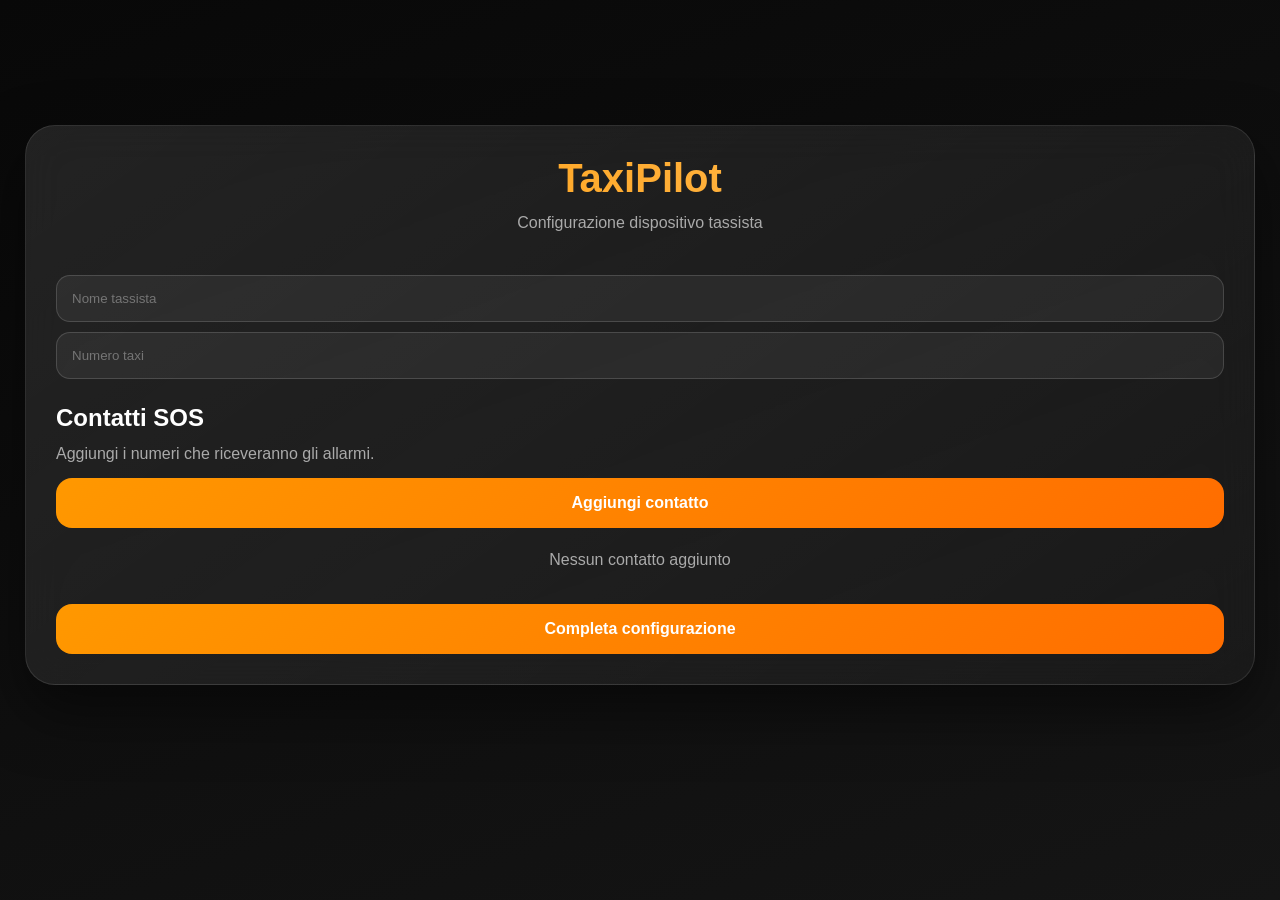
<file: index.html>
<!DOCTYPE html>
<html lang="it">

<head>

<meta charset="UTF-8">

<meta name="viewport" content="width=device-width, initial-scale=1.0">


<title>TaxiPilot</title>


<link rel="stylesheet" href="style.css">

<link rel="manifest" href="manifest.json">

<meta name="theme-color" content="#e87517">
  
</head>


<body>






</div>

</div>


<header class="topbar">


<div>

<h1>
TaxiPilot
</h1>


<p>
Bentornato,
<span id="nomeAutista">
</span>
</p>

</div>



<div 
id="statoServizio"
class="status">

Disponibile

</div>


</header>






<main class="container">

<section class="dashboard-card">

<h2>
Assistente TaxiPilot
</h2>

<div id="assistenteTurno">

Caricamento assistente...

</div>

</section>

<section class="hero-card">


<h2>
Prossima corsa
</h2>


<div id="prossimaCorsa">


<p class="empty">

Nessuna corsa programmata

</p>


</div>


</section>







<section class="stats-grid">



<div class="stat-card">


<span>
Corse oggi
</span>


<strong id="numeroCorse">
0
</strong>


</div>





<div class="stat-card">


<span>
Incasso
</span>


<strong id="incassoGiornaliero">
0 €
</strong>


</div>




</section>







<section class="dashboard-card">


<h2>
Turno
</h2>


<div id="statoTurno">

</div>


</section>







<section class="dashboard-card">


<h2>
Azioni rapide
</h2>


  
<button 
class="main-button"
onclick="location.href='corse.html'">

Nuova corsa

</button>




<button 
class="main-button"
onclick="attivaSOS()">

SOS

</button>



</section>



</main>







<nav class="bottom-nav">



<a class="active"
href="index.html">

Home

</a>




<a href="corse.html">

Corse

</a>




<a href="turno.html">

Turno

</a>




<a href="sos.html">

SOS

</a>




<a href="profilo.html">

Profilo

</a>



</nav>





<script src="script.js"></script>


</body>


</html>
</file>
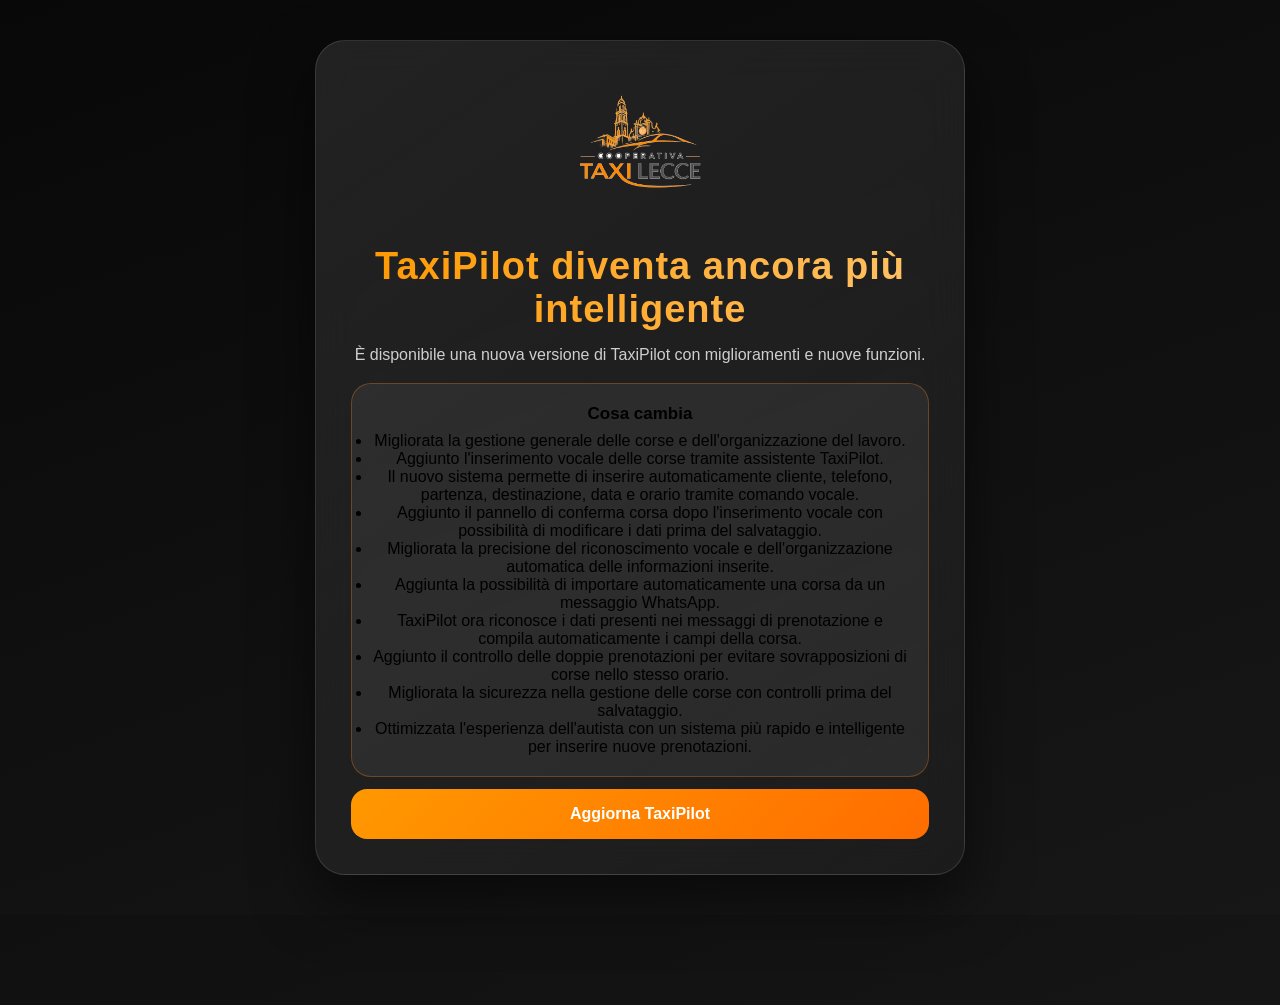
<file: aggiornamento.html>
<!DOCTYPE html>
<html lang="it">

<head>

<meta charset="UTF-8">

<meta name="viewport" content="width=device-width, initial-scale=1.0">

<title>Aggiornamento TaxiPilot</title>

<link rel="stylesheet" href="style.css">

</head>


<body>


<main class="welcome-container">


<section class="welcome-card">


<img 
src="logo.png"
class="welcome-logo"
>


<h1>
TaxiPilot diventa ancora più intelligente
</h1>


<p class="welcome-subtitle">

È disponibile una nuova versione di TaxiPilot con miglioramenti e nuove funzioni.

</p>



<div class="feature-box">

<h3>
Cosa cambia
</h3>

<ul>

<li>Migliorata la gestione generale delle corse e dell'organizzazione del lavoro.</li>

<li>Aggiunto l'inserimento vocale delle corse tramite assistente TaxiPilot.</li>

<li>Il nuovo sistema permette di inserire automaticamente cliente, telefono, partenza, destinazione, data e orario tramite comando vocale.</li>

<li>Aggiunto il pannello di conferma corsa dopo l'inserimento vocale con possibilità di modificare i dati prima del salvataggio.</li>

<li>Migliorata la precisione del riconoscimento vocale e dell'organizzazione automatica delle informazioni inserite.</li>

<li>Aggiunta la possibilità di importare automaticamente una corsa da un messaggio WhatsApp.</li>

<li>TaxiPilot ora riconosce i dati presenti nei messaggi di prenotazione e compila automaticamente i campi della corsa.</li>

<li>Aggiunto il controllo delle doppie prenotazioni per evitare sovrapposizioni di corse nello stesso orario.</li>

<li>Migliorata la sicurezza nella gestione delle corse con controlli prima del salvataggio.</li>

<li>Ottimizzata l'esperienza dell'autista con un sistema più rapido e intelligente per inserire nuove prenotazioni.</li>

</ul>

</div>



<button
class="main-button"
onclick="aggiornaApp()"
>
Aggiorna TaxiPilot
</button>



</section>


</main>


<script>

function aggiornaApp(){

localStorage.setItem(
"aggiornamentoVisto",
"true"
);

window.location.href =
"https://orvexastudio.github.io/TaxiPilot/";

}

</script>


</body>

</html>
</file>
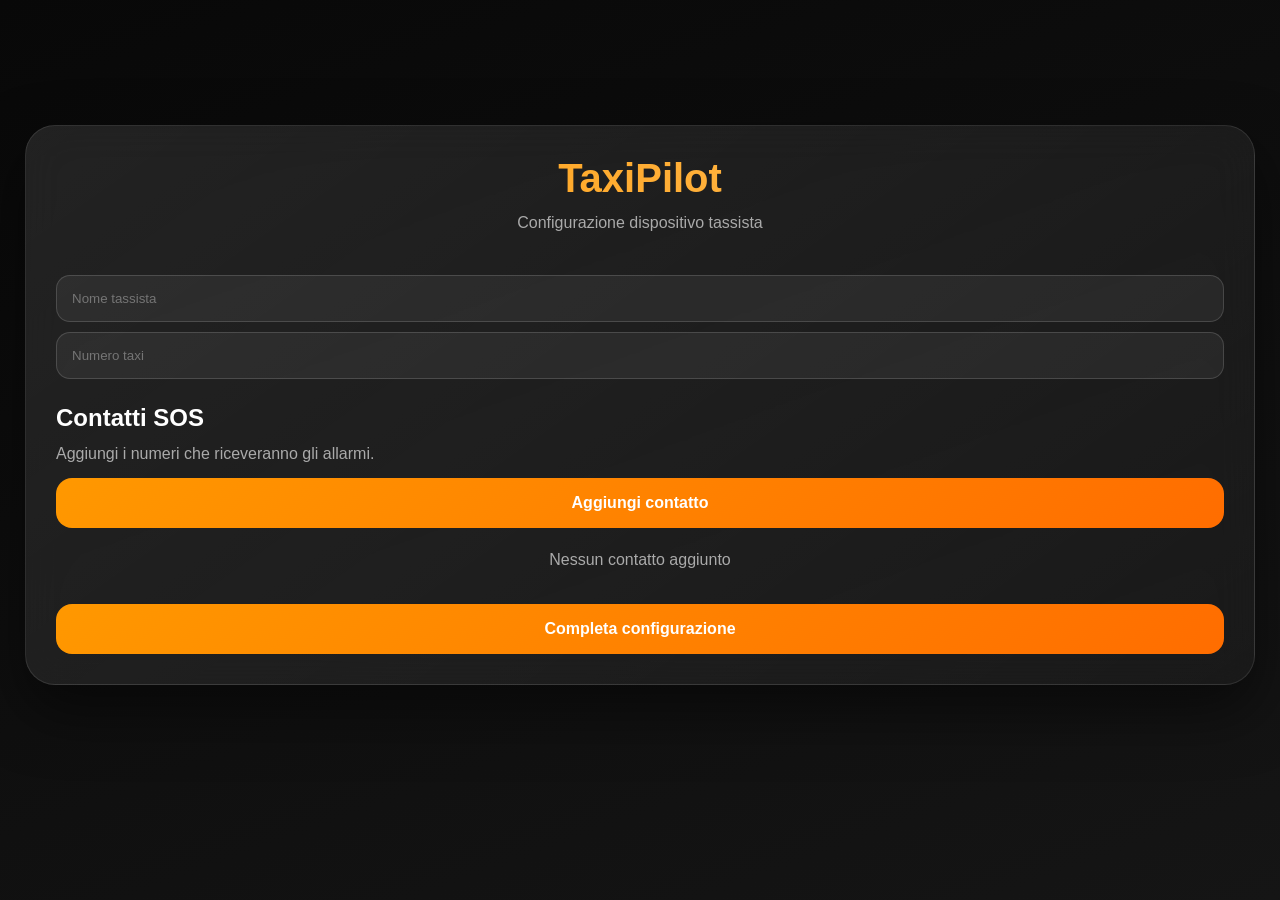
<file: benvenuto.html>
<!DOCTYPE html>
<html lang="it">

<head>

<meta charset="UTF-8">

<meta name="viewport" content="width=device-width, initial-scale=1.0">

<title>Benvenuto - TaxiPilot</title>

<link rel="stylesheet" href="style.css">

<meta name="theme-color" content="#e87517">

</head>


<body>


<main class="welcome-container">


<section class="welcome-card">


<img 
src="logo.png" 
class="welcome-logo"
>



<h1>
Benvenuto in TaxiPilot
</h1>



<p class="welcome-subtitle">
Il sistema digitale pensato per migliorare la sicurezza e l'efficienza del lavoro dei tassisti.
</p>





<div class="welcome-section">


<h2>
Perché è stato creato TaxiPilot
</h2>


<p>
TaxiPilot nasce con l'obiettivo di offrire agli autisti uno strumento semplice e professionale per gestire il proprio lavoro quotidiano, aumentare la sicurezza durante il servizio e avere sempre sotto controllo le proprie attività.
</p>


</div>





<div class="welcome-section">


<h2>
Cosa puoi fare con TaxiPilot
</h2>



<div class="feature-box">


<h3>
Gestione corse
</h3>


<p>
Inserisci, organizza e gestisci le prenotazioni dei clienti in modo rapido e ordinato.
</p>


</div>




<div class="feature-box">


<h3>
Gestione turni
</h3>


<p>
Registra l'inizio e la fine del turno, chilometri percorsi, durata e risultati del lavoro.
</p>


</div>




<div class="feature-box">


<h3>
Statistiche professionali
</h3>


<p>
Analizza incassi, chilometri, ore lavorate e andamento del servizio attraverso grafici e report PDF.
</p>


</div>




<div class="feature-box">


<h3>
Sistema SOS
</h3>


<p>
Invia rapidamente una richiesta di assistenza ai contatti configurati in caso di necessità.
</p>


</div>


</div>





<p class="welcome-footer">

TaxiPilot è stato progettato per rendere il lavoro dell'autista più organizzato, sicuro ed efficiente.
<br><br>
Protezione dei dati: TaxiPilot utilizza un sistema di archiviazione locale. Le informazioni del tassista rimangono sul dispositivo e non vengono inviate, raccolte o condivise con server esterni o terze parti.
<br><br>
ATTENZIONE: i dati di TaxiPilot vengono salvati esclusivamente sul dispositivo in uso. In caso di disinstallazione dell’applicazione, tutti i dati locali verranno eliminati e non sarà possibile recuperarli.

</p>





<button 
class="main-button"
onclick="iniziaTaxiPilot()"
>

Inizia a utilizzare TaxiPilot

</button>



</section>


</main>





<script src="script.js"></script>


</body>

</html>
</file>
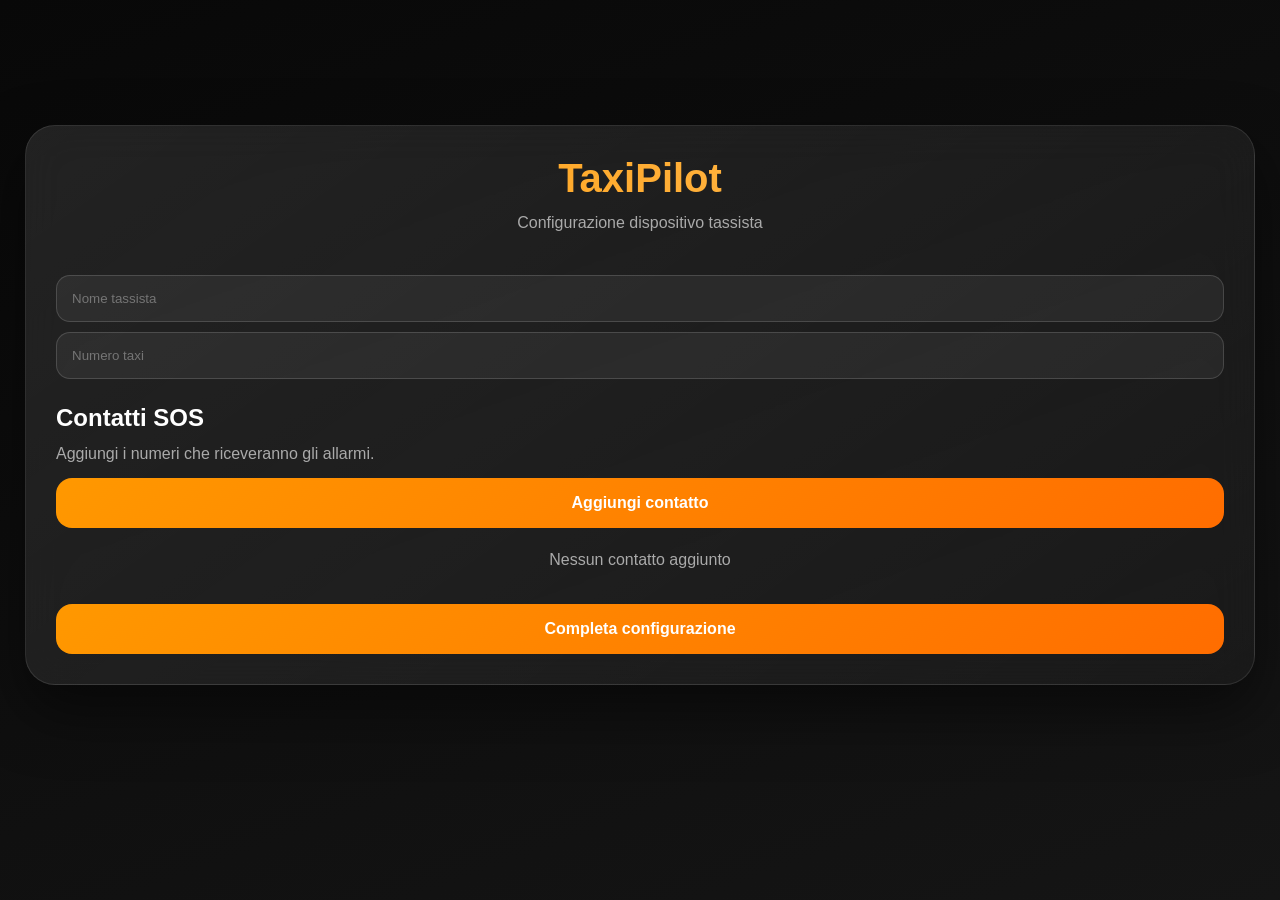
<file: blacklist.html>
<!DOCTYPE html>
<html lang="it">

<head>

<meta charset="UTF-8">

<meta name="viewport" content="width=device-width, initial-scale=1.0">

<title>Blacklist - TaxiPilot</title>

<link rel="stylesheet" href="style.css">

<link rel="manifest" href="manifest.json">

<meta name="theme-color" content="#e87517">

</head>


<body>


<header class="topbar">

<div>

<h1>
Clienti bloccati
</h1>

<p>
Gestione blacklist
</p>

</div>

</header>



<main class="container">



<section class="dashboard-card">


<h2>
Clienti non accettati
</h2>


<p>
Inserisci clienti con cui evitare nuovi servizi.
</p>


<button 
class="main-button"
onclick="mostraFormBlacklist()">

Aggiungi cliente

</button>


</section>




<section 
id="formBlacklist"
class="dashboard-card"
style="display:none;">


<h2>
Nuovo cliente bloccato
</h2>


<input
id="nomeBlacklist"
placeholder="Nome cliente">


<input
id="telefonoBlacklist"
placeholder="Telefono"
type="tel">


<input
id="trattaBlacklist"
placeholder="Tratta effettuata">


<select id="motivoBlacklist">


<option>
Cliente non pagante
</option>


<option>
Cliente non presentato
</option>


<option>
Comportamento scorretto
</option>


<option>
Prenotazione falsa
</option>


<option>
Richieste non conformi
</option>


<option>
Altro
</option>


</select>



<button
class="main-button"
onclick="salvaBlacklist()">

Salva cliente

</button>


</section>




<section class="dashboard-card">


<h2>
Lista clienti bloccati
</h2>


<div id="listaBlacklist">

<p class="empty">
Nessun cliente bloccato
</p>

</div>


</section>



</main>



<nav class="bottom-nav">

<a href="index.html">
Home
</a>


<a href="corse.html">
Corse
</a>


<a href="turno.html">
Turno
</a>


<a href="sos.html">
SOS
</a>


<a class="active" href="profilo.html">
Profilo
</a>

</nav>



<script src="script.js"></script>


</body>

</html>
</file>
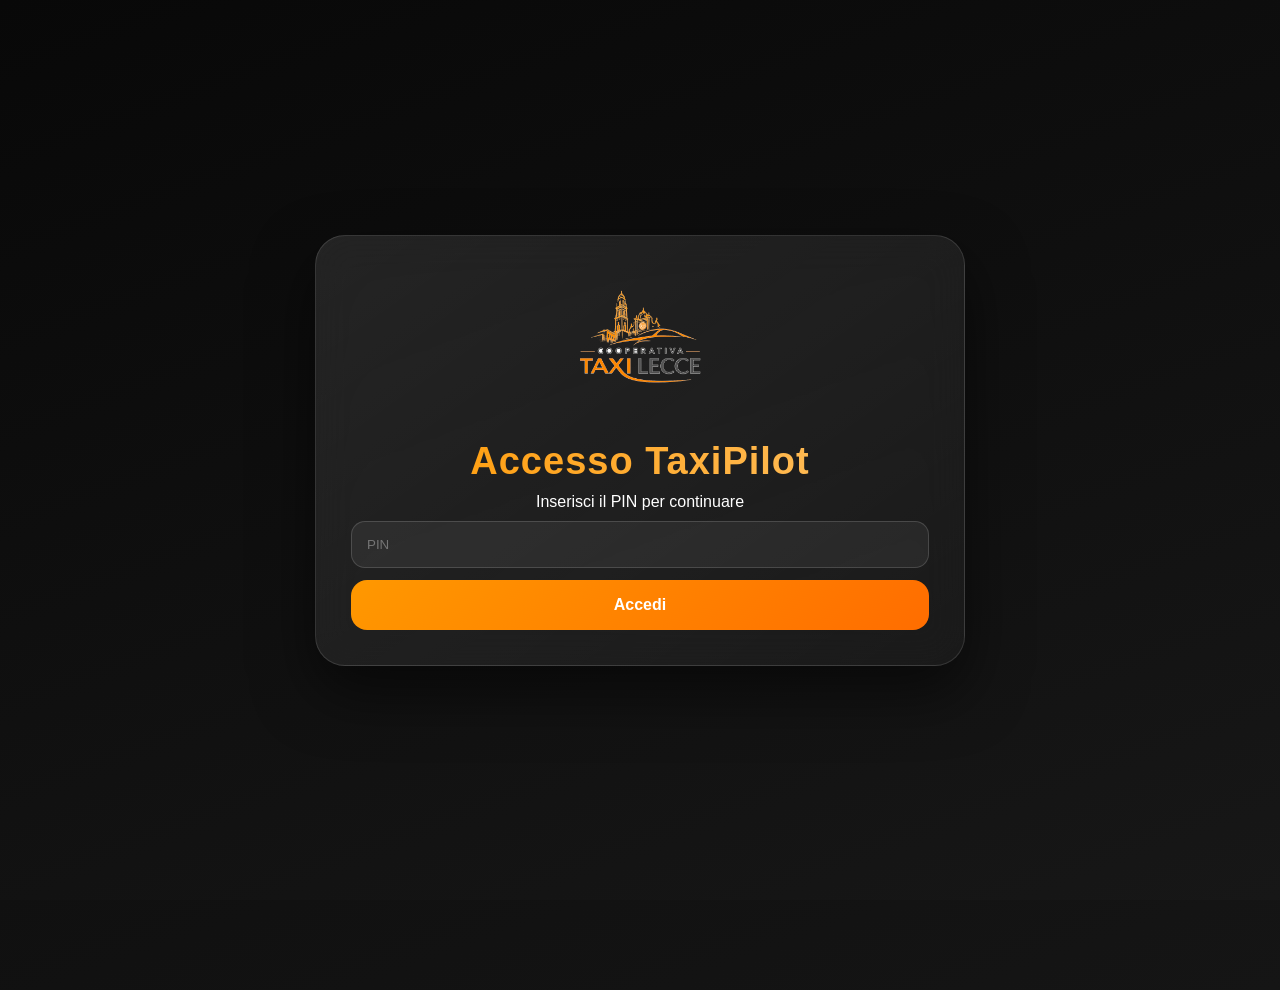
<file: blocco.html>
<!DOCTYPE html>
<html lang="it">

<head>

<meta charset="UTF-8">

<meta name="viewport" content="width=device-width, initial-scale=1.0">

<title>TaxiPilot - Accesso</title>

<link rel="stylesheet" href="style.css">

</head>


<body>


<main class="welcome-container">


<section class="welcome-card">


<img src="logo.png" class="welcome-logo">


<h1>
Accesso TaxiPilot
</h1>


<p>
Inserisci il PIN per continuare
</p>


<input 
id="pin"
type="password"
maxlength="4"
placeholder="PIN"
>


<button
class="main-button"
onclick="controllaPin()">

Accedi

</button>


<p id="errorePin"></p>


</section>


</main>



<script>


function controllaPin(){


let inserito =
document.getElementById("pin").value;


let pinSalvato =
localStorage.getItem("taxipilot_pin");



if(inserito === pinSalvato){


localStorage.setItem(
"taxipilot_accesso",
"true"
);


window.location.href =
"index.html";


}

else{


document.getElementById(
"errorePin"
).innerHTML =
"PIN non corretto";


}


}



</script>


</body>

</html>
</file>
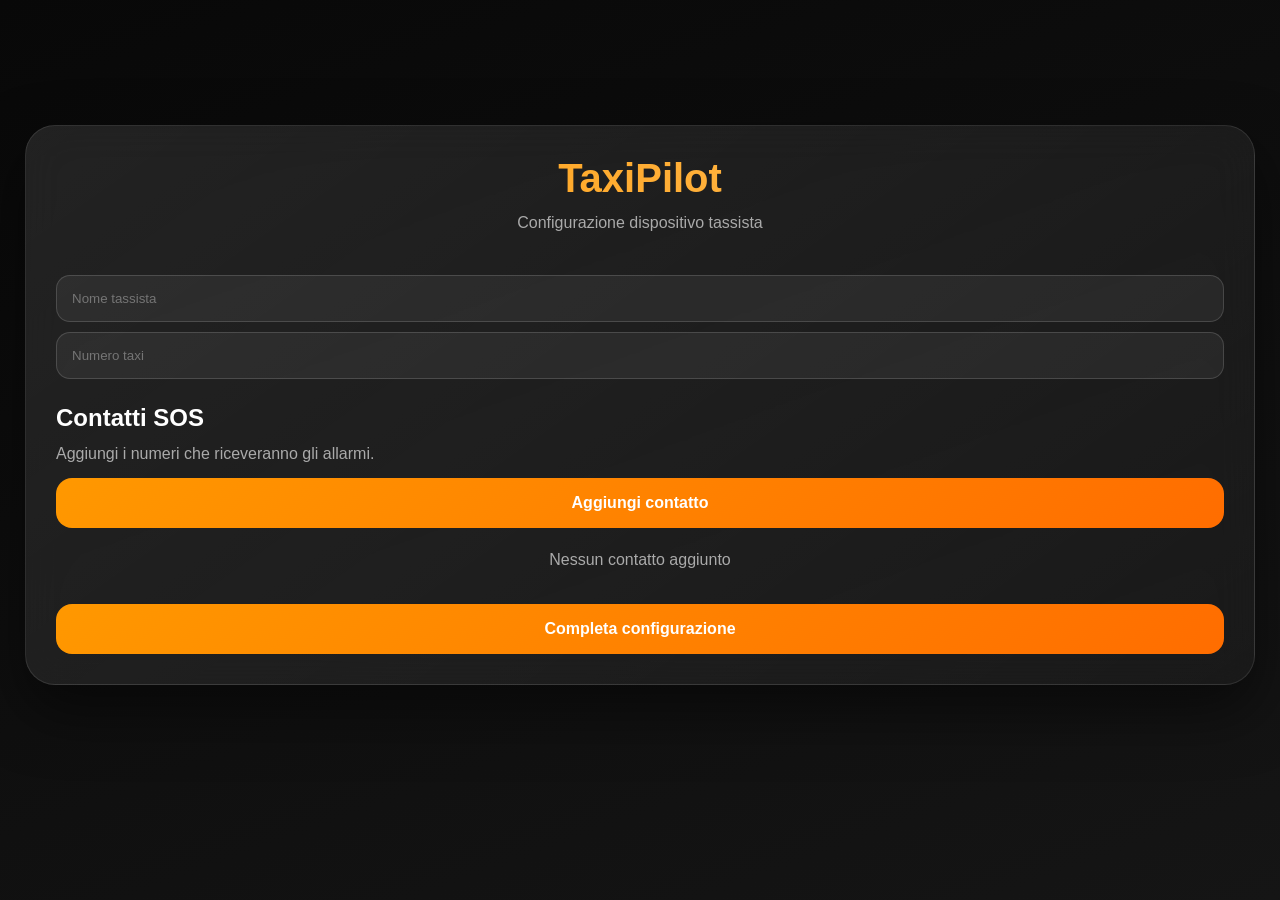
<file: corse.html>
<!DOCTYPE html>
<html lang="it">

<head>

<meta charset="UTF-8">

<meta name="viewport" content="width=device-width, initial-scale=1.0">

<title>Corse - TaxiPilot</title>

<link rel="stylesheet" href="style.css">

<link rel="manifest" href="manifest.json">

<meta name="theme-color" content="#e87517">
  
</head>


<body>



<header class="topbar">

<div>

<h1>
Corse
</h1>

<p>
Gestione clienti e trasferimenti
</p>

</div>


</header>







<main class="container">



<section class="dashboard-card nuova-corsa-card">


<div class="titolo-corsa">

<h2>
Nuova corsa
</h2>


<button
class="whatsapp-button"
onclick="apriImportaWhatsApp()"
>
Importa WhatsApp
</button>


</div>
  

<div id="importaWhatsApp" style="display:none;">

<h3>
Importa corsa da WhatsApp
</h3>


<textarea
id="testoWhatsApp"
placeholder="Incolla il messaggio ricevuto..."
></textarea>


<button
class="main-button"
onclick="analizzaWhatsApp()"
>
Analizza corsa
</button>


</div>

<input 
id="nomeCliente"
placeholder="Nome cliente">



<input 
id="telefono"
placeholder="Telefono cliente"
type="tel">



<input 
id="partenza"
placeholder="Indirizzo partenza"
oninput="controllaAeroporto()">

  <div id="bloccoVolo" style="display:none;">

<label>
Numero volo (facoltativo)
</label>

<input
id="numeroVolo"
placeholder="Es. FR1234">

</div>


<input 
id="destinazione"
placeholder="Destinazione">

<label for="dataCorsa">
Data corsa
</label>

<input
id="dataCorsa"
type="date">

<label for="orario">
Orario corsa
</label>

<input 
id="orario"
type="time">



<button

class="main-button"

onclick="calcolaSuggerimento()"

>

Calcola suggerimento tariffa

</button>


<div id="suggerimentoPrezzo"></div>



<input 
id="importo"
placeholder="Importo €"
type="number">





<button

class="main-button"

onclick="salvaCorsa()"

>

Salva corsa

</button>

  <br><br>

<button

class="main-button"

onclick="avviaInserimentoVocale()"

>

Inserisci con la voce

</button>


<div id="risultatoVoce"></div>

<div id="confermaVoce" class="voce-overlay" style="display:none;">

<div class="voce-popup">

<h2>
Conferma nuova corsa
</h2>

<div id="datiVoce"></div>


<div class="voce-buttons">


<button
class="main-button"
onclick="confermaCorsaVocale()">
Aggiungi corsa
</button>


<button
class="modifica-btn"
onclick="modificaCorsaVocale()">
Modifica dati
</button>


<button
class="delete-btn"
onclick="annullaCorsaVocale()">
Annulla
</button>


</div>


</div>

</div>
  
<button
id="annullaVoce"
class="delete-btn"
style="display:none;"
onclick="annullaInserimentoVocale()">

Annulla

</button>

</section>









<section class="dashboard-card">


<h2>
Le mie corse
</h2>


<input

id="cercaCorsa"

placeholder="Cerca cliente o destinazione"

oninput="cercaCorse()"

>


<div class="switch-corse">


<button 
class="main-button"
onclick="cambiaGiornoCorse('passate')">

Passate

</button>


<button 
class="main-button"
onclick="cambiaGiornoCorse('oggi')">

Oggi

</button>


<button 
class="main-button"
onclick="cambiaGiornoCorse('domani')">

Domani

</button>


<button 
class="main-button"
onclick="cambiaGiornoCorse('tutte')">

Tutte

</button>


</div>





<div id="listaCorse">


<p class="empty">

Nessuna corsa inserita

</p>


</div>


</section>



</main>







<nav class="bottom-nav">


<a href="index.html">

Home

</a>



<a class="active" href="corse.html">

Corse

</a>



<a href="turno.html">

Turno

</a>



<a href="sos.html">

SOS

</a>



<a href="profilo.html">

Profilo

</a>



</nav>





<script src="script.js"></script>


</body>

</html>
</file>
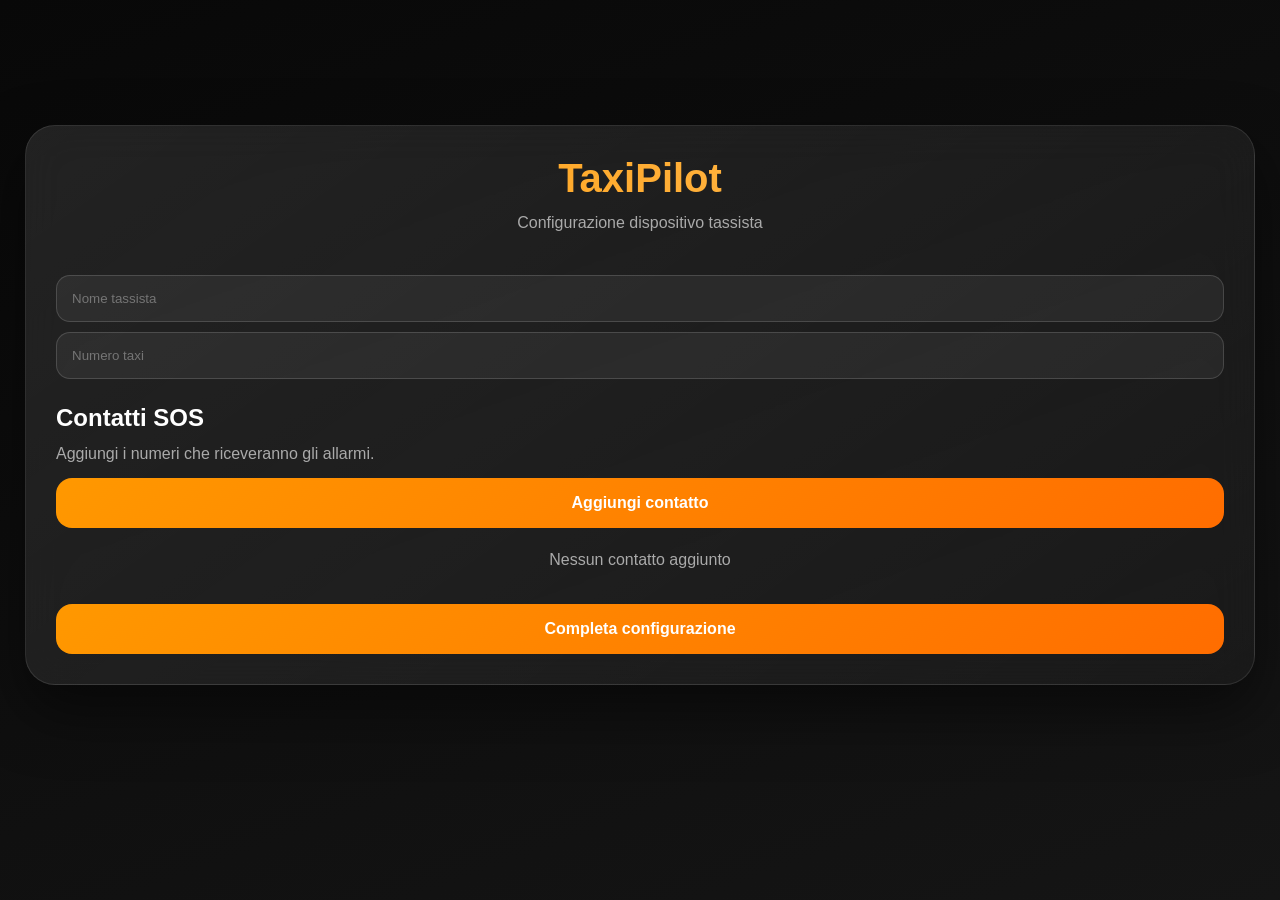
<file: login.html>
<!DOCTYPE html>
<html lang="it">


<head>

<meta charset="UTF-8">

<meta name="viewport" content="width=device-width, initial-scale=1.0">


<title>Accesso - TaxiPilot</title>


<link rel="stylesheet" href="style.css">

<link rel="manifest" href="manifest.json">

<meta name="theme-color" content="#e87517">

</head>



<body class="login-page">






<main class="login-container">





<section class="login-card">



<h1>
TaxiPilot
</h1>



<p class="login-subtitle">

Configurazione dispositivo tassista

</p>







<input

id="loginNome"

placeholder="Nome tassista"

>





<input

id="loginTaxi"

placeholder="Numero taxi"

>







<h2>

Contatti SOS

</h2>




<p>

Aggiungi i numeri che riceveranno gli allarmi.

</p>





<button

class="main-button"

onclick="aggiungiContattoLogin()"

>

Aggiungi contatto

</button>







<div id="loginContatti">



<p class="empty">

Nessun contatto aggiunto

</p>



</div>







<button

class="main-button"

onclick="salvaAccesso()"

>

Completa configurazione

</button>





</section>





</main>








<script src="script.js"></script>


</body>


</html>
</file>
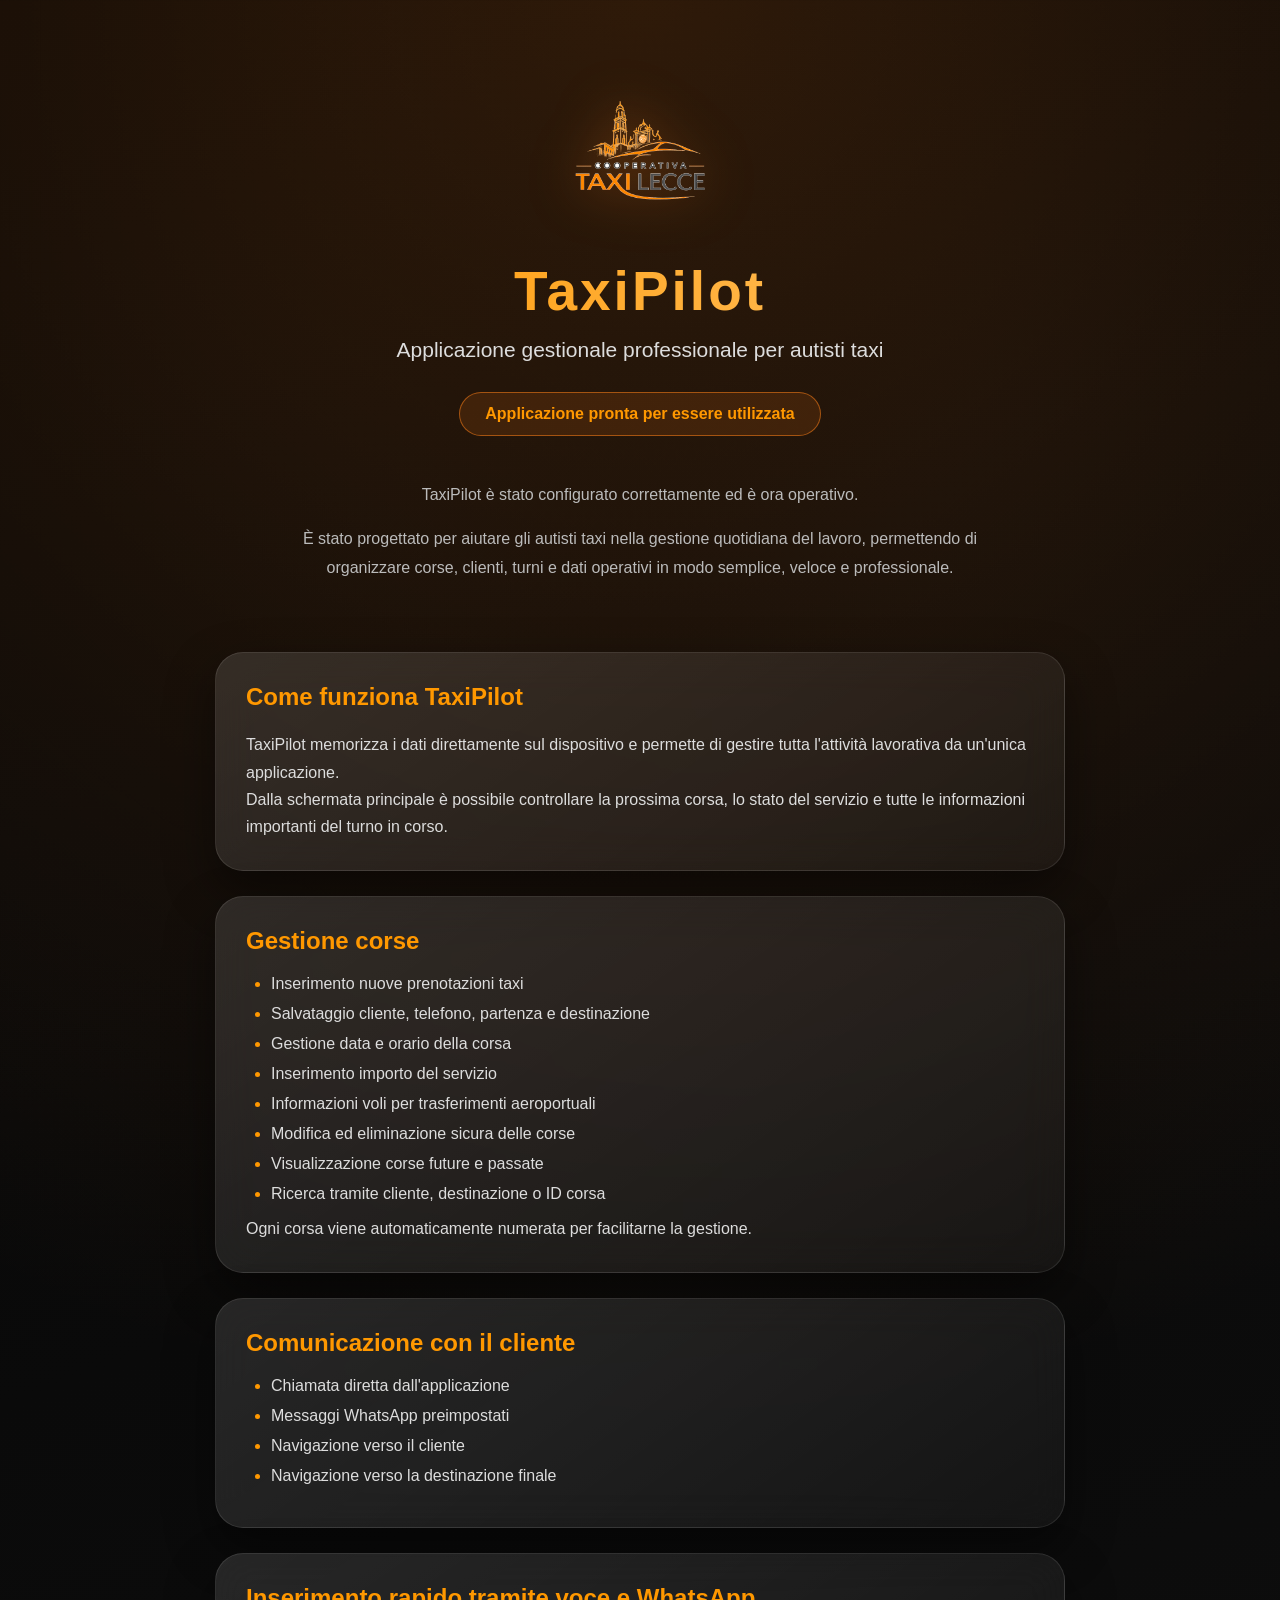
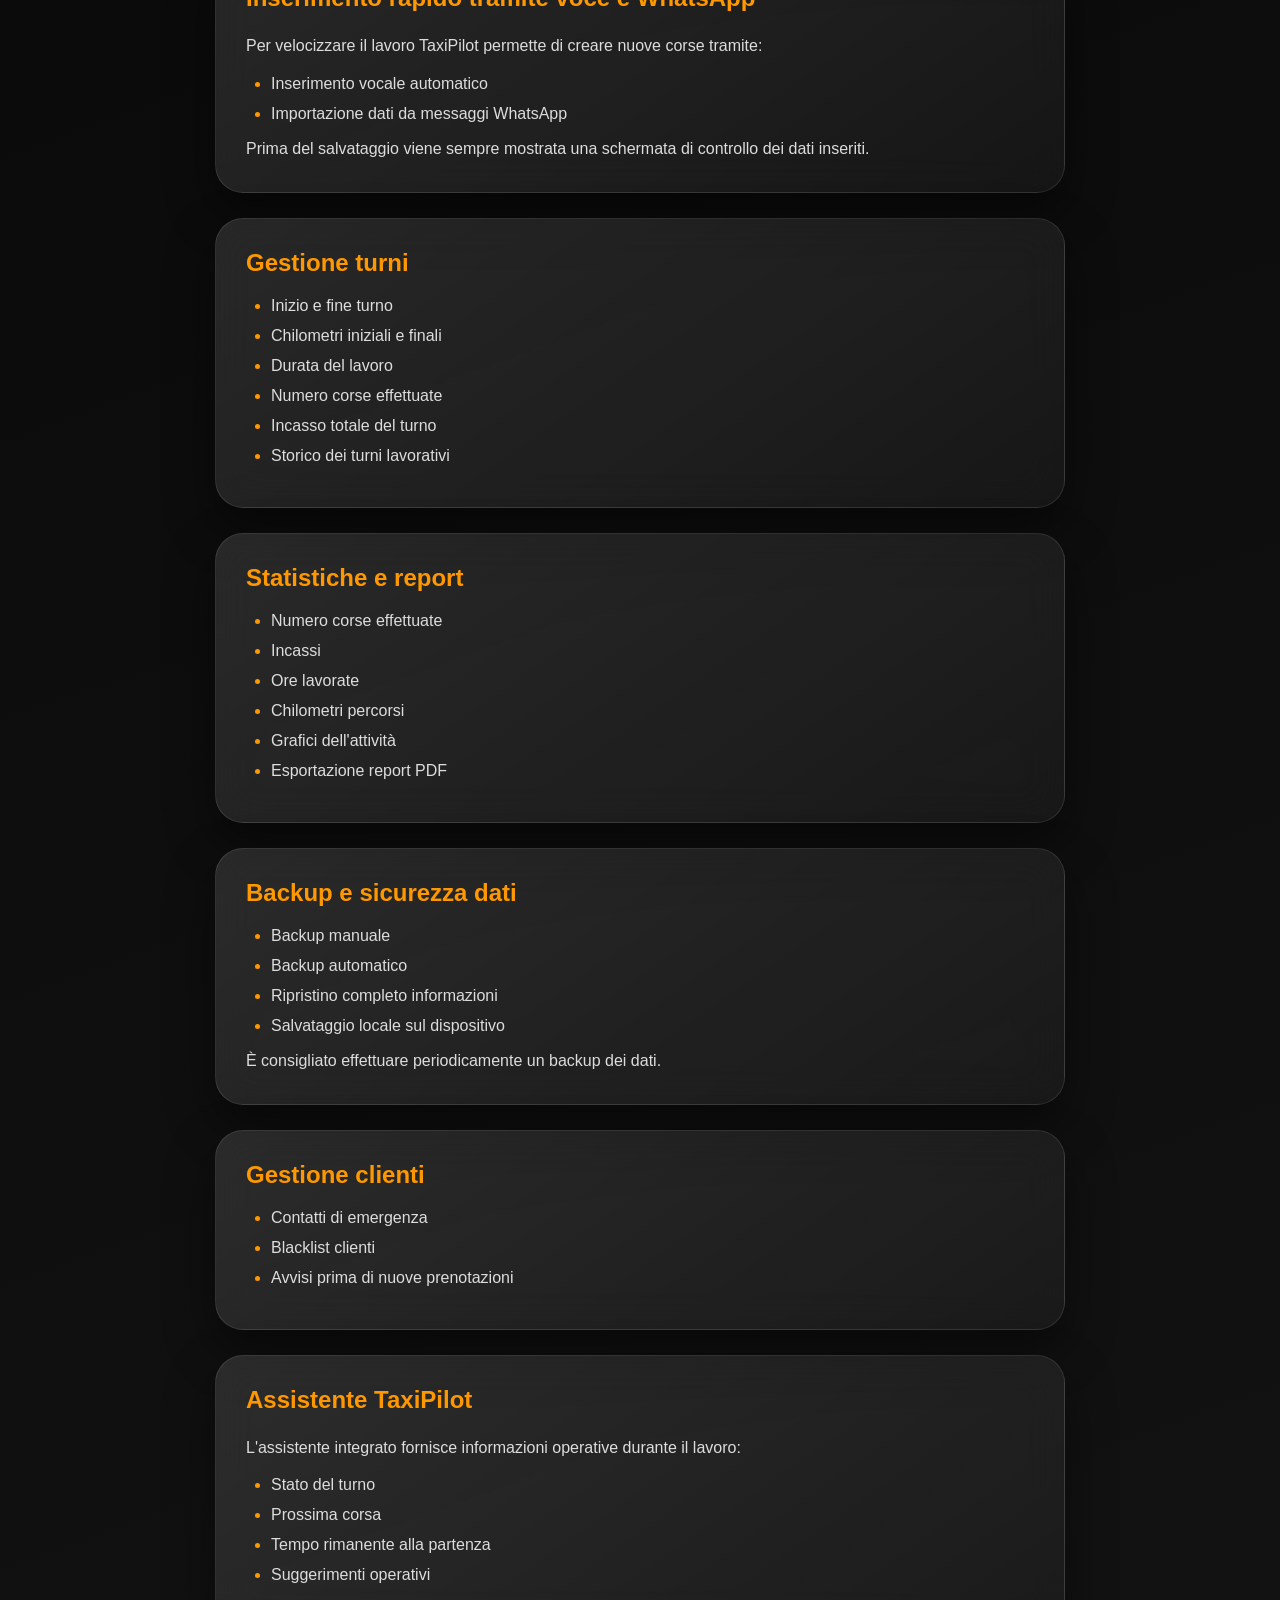
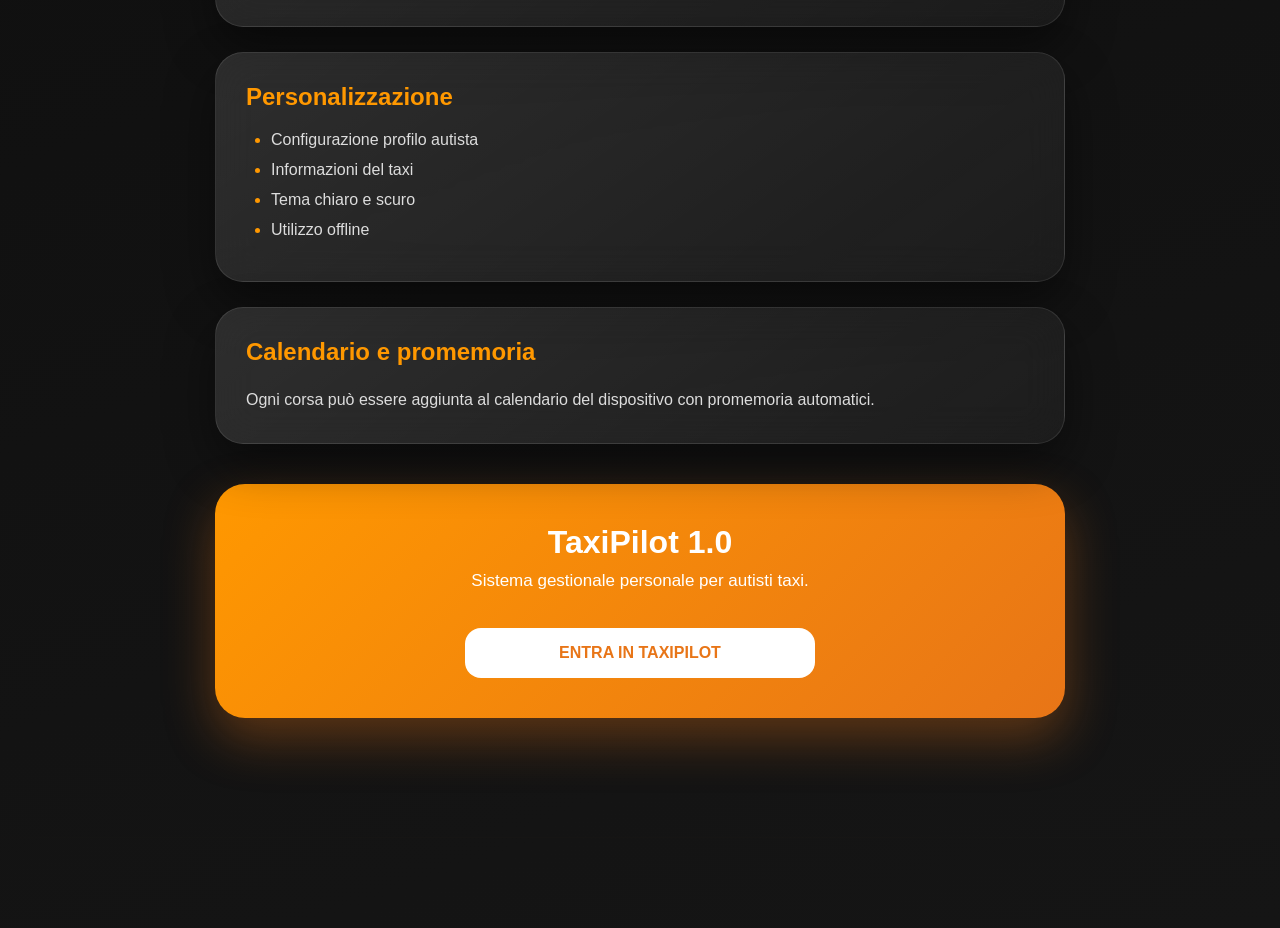
<file: presentazione.html>
<!DOCTYPE html>
<html lang="it">

<head>

<meta charset="UTF-8">

<meta name="viewport" content="width=device-width, initial-scale=1.0">

<title>TaxiPilot - Applicazione pronta</title>

<link rel="stylesheet" href="style.css">

</head>


<body>


<div class="presentation-page">


<section class="hero-presentation">


<img src="logo.png" class="presentation-logo">


<h1>
TaxiPilot
</h1>


<h2>
Applicazione gestionale professionale per autisti taxi
</h2>


<div class="status-ready">

Applicazione pronta per essere utilizzata

</div>


<p>

TaxiPilot è stato configurato correttamente
ed è ora operativo.

</p>


<p>

È stato progettato per aiutare gli autisti taxi
nella gestione quotidiana del lavoro, permettendo
di organizzare corse, clienti, turni e dati operativi
in modo semplice, veloce e professionale.

</p>


</section>





<section class="info-card">


<h3>
Come funziona TaxiPilot
</h3>


<p>

TaxiPilot memorizza i dati direttamente sul dispositivo
e permette di gestire tutta l'attività lavorativa
da un'unica applicazione.

</p>


<p>

Dalla schermata principale è possibile controllare
la prossima corsa, lo stato del servizio e tutte
le informazioni importanti del turno in corso.

</p>


</section>






<section class="info-card">


<h3>
Gestione corse
</h3>


<ul>

<li>Inserimento nuove prenotazioni taxi</li>

<li>Salvataggio cliente, telefono, partenza e destinazione</li>

<li>Gestione data e orario della corsa</li>

<li>Inserimento importo del servizio</li>

<li>Informazioni voli per trasferimenti aeroportuali</li>

<li>Modifica ed eliminazione sicura delle corse</li>

<li>Visualizzazione corse future e passate</li>

<li>Ricerca tramite cliente, destinazione o ID corsa</li>

</ul>


<p>

Ogni corsa viene automaticamente numerata
per facilitarne la gestione.

</p>


</section>







<section class="info-card">


<h3>
Comunicazione con il cliente
</h3>


<ul>

<li>Chiamata diretta dall'applicazione</li>

<li>Messaggi WhatsApp preimpostati</li>

<li>Navigazione verso il cliente</li>

<li>Navigazione verso la destinazione finale</li>

</ul>


</section>






<section class="info-card">


<h3>
Inserimento rapido tramite voce e WhatsApp
</h3>


<p>

Per velocizzare il lavoro TaxiPilot permette
di creare nuove corse tramite:

</p>


<ul>

<li>Inserimento vocale automatico</li>

<li>Importazione dati da messaggi WhatsApp</li>

</ul>


<p>

Prima del salvataggio viene sempre mostrata
una schermata di controllo dei dati inseriti.

</p>


</section>






<section class="info-card">


<h3>
Gestione turni
</h3>


<ul>

<li>Inizio e fine turno</li>

<li>Chilometri iniziali e finali</li>

<li>Durata del lavoro</li>

<li>Numero corse effettuate</li>

<li>Incasso totale del turno</li>

<li>Storico dei turni lavorativi</li>

</ul>


</section>






<section class="info-card">


<h3>
Statistiche e report
</h3>


<ul>

<li>Numero corse effettuate</li>

<li>Incassi</li>

<li>Ore lavorate</li>

<li>Chilometri percorsi</li>

<li>Grafici dell'attività</li>

<li>Esportazione report PDF</li>

</ul>


</section>







<section class="info-card">


<h3>
Backup e sicurezza dati
</h3>


<ul>

<li>Backup manuale</li>

<li>Backup automatico</li>

<li>Ripristino completo informazioni</li>

<li>Salvataggio locale sul dispositivo</li>

</ul>


<p>

È consigliato effettuare periodicamente
un backup dei dati.

</p>


</section>







<section class="info-card">


<h3>
Gestione clienti
</h3>


<ul>

<li>Contatti di emergenza</li>

<li>Blacklist clienti</li>

<li>Avvisi prima di nuove prenotazioni</li>

</ul>


</section>







<section class="info-card">


<h3>
Assistente TaxiPilot
</h3>


<p>

L'assistente integrato fornisce informazioni
operative durante il lavoro:

</p>


<ul>

<li>Stato del turno</li>

<li>Prossima corsa</li>

<li>Tempo rimanente alla partenza</li>

<li>Suggerimenti operativi</li>

</ul>


</section>







<section class="info-card">


<h3>
Personalizzazione
</h3>


<ul>

<li>Configurazione profilo autista</li>

<li>Informazioni del taxi</li>

<li>Tema chiaro e scuro</li>

<li>Utilizzo offline</li>

</ul>


</section>







<section class="info-card">


<h3>
Calendario e promemoria
</h3>


<p>

Ogni corsa può essere aggiunta al calendario
del dispositivo con promemoria automatici.

</p>


</section>







<section class="version-card">


<h3>
TaxiPilot 1.0
</h3>


<p>

Sistema gestionale personale
per autisti taxi.

</p>


<button 
class="main-button"
onclick="iniziaTaxiPilot()">

ENTRA IN TAXIPILOT

</button>


</section>





</div>





<script>

function iniziaTaxiPilot(){

localStorage.setItem(
"taxipilot_presentazione_completata",
"true"
);


window.location.href="index.html";


}

</script>



</body>

</html>
</file>
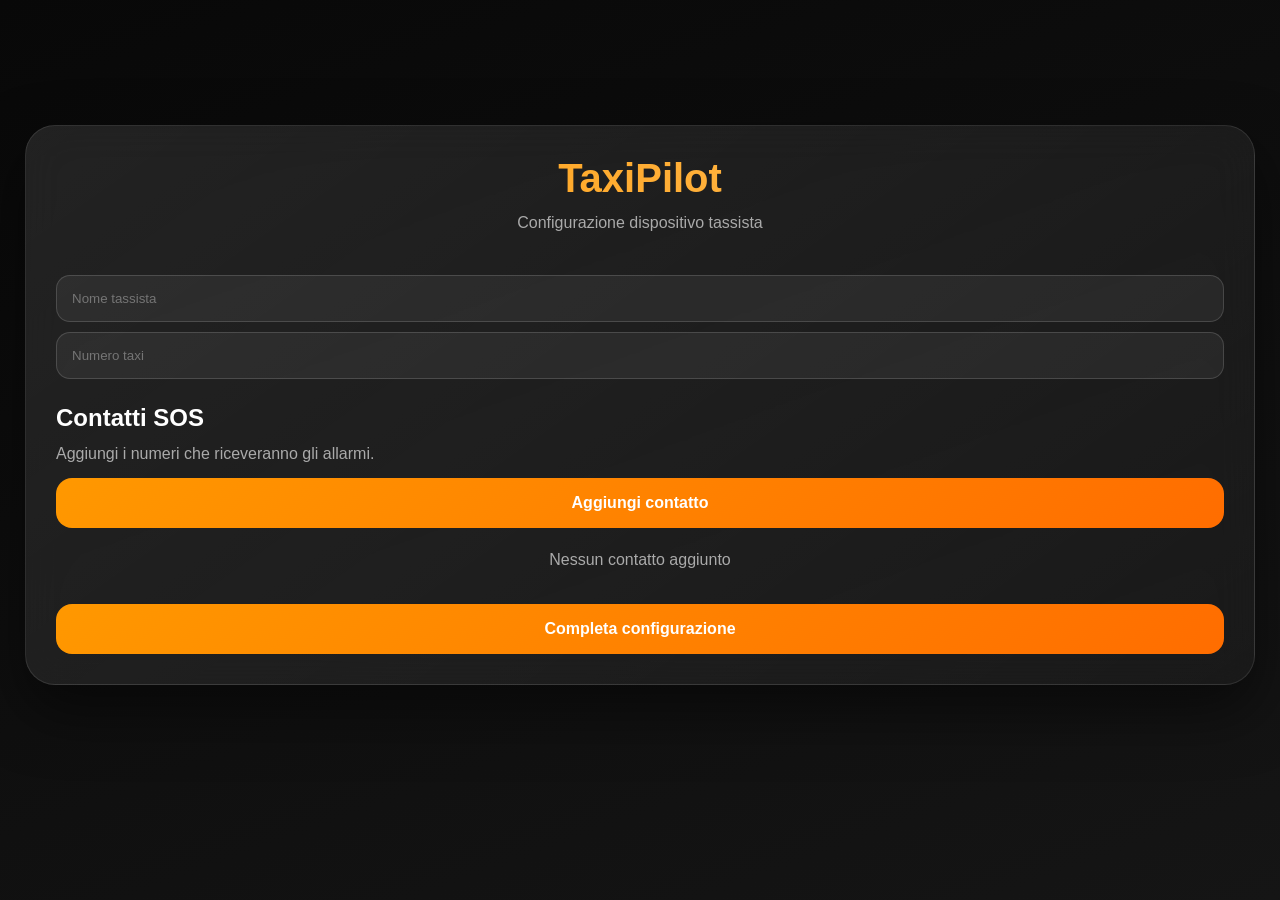
<file: sos.html>
<!DOCTYPE html>
<html lang="it">


<head>

<meta charset="UTF-8">

<meta name="viewport" content="width=device-width, initial-scale=1.0">


<title>SOS - TaxiPilot</title>


<link rel="stylesheet" href="style.css">

<link rel="manifest" href="manifest.json">

<meta name="theme-color" content="#e87517">
  
</head>



<body>



<header class="topbar">


<div>


<h1>
SOS
</h1>


<p>
Emergenza e contatti rapidi
</p>


</div>


</header>







<main class="container">





<section class="dashboard-card">



<h2>
Contatti emergenza
</h2>




<button

class="main-button"

onclick="aggiungiContatto()"

>

Aggiungi contatto

</button>




<div id="listaSOS">


<p class="empty">

Nessun contatto salvato

</p>


</div>



</section>








<section class="dashboard-card sos-box">


<h2>
Richiesta assistenza
</h2>




<p>

Invia posizione e richiesta di aiuto ai contatti configurati.

</p>





<button

class="main-button"

onclick="attivaSOS()"

>

ATTIVA SOS

</button>




</section>





</main>







<nav class="bottom-nav">


<a href="index.html">

Home

</a>



<a href="corse.html">

Corse

</a>



<a href="turno.html">

Turno

</a>



<a class="active" href="sos.html">

SOS

</a>



<a href="profilo.html">

Profilo

</a>


</nav>






<script src="script.js"></script>



</body>

</html>
</file>
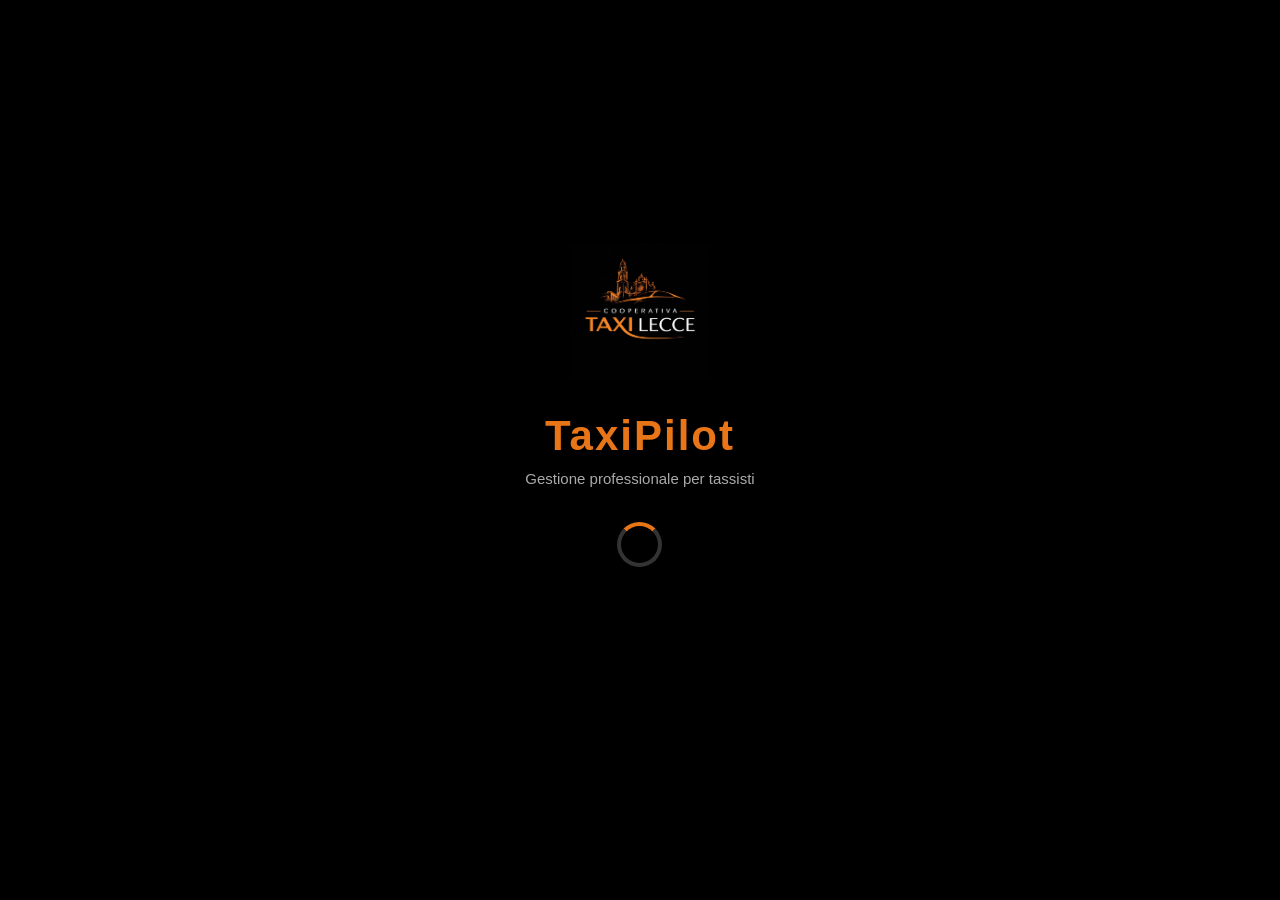
<file: splash.html>
<!DOCTYPE html>
<html lang="it">

<head>

<meta charset="UTF-8">

<meta name="viewport" content="width=device-width, initial-scale=1.0">

<title>TaxiPilot</title>

<link rel="stylesheet" href="style.css">

<link rel="manifest" href="manifest.json">

<meta name="theme-color" content="#e87517">

</head>


<body class="splash-body">


<div class="splash-container">


<img 
src="logo1.png"
class="splash-logo"
alt="TaxiPilot">


<h1>
TaxiPilot
</h1>


<p>
Gestione professionale per tassisti
</p>


<div class="loader"></div>


</div>




<script>


setTimeout(()=>{


window.location.href="index.html";


},2500);



</script>


</body>

</html>
</file>
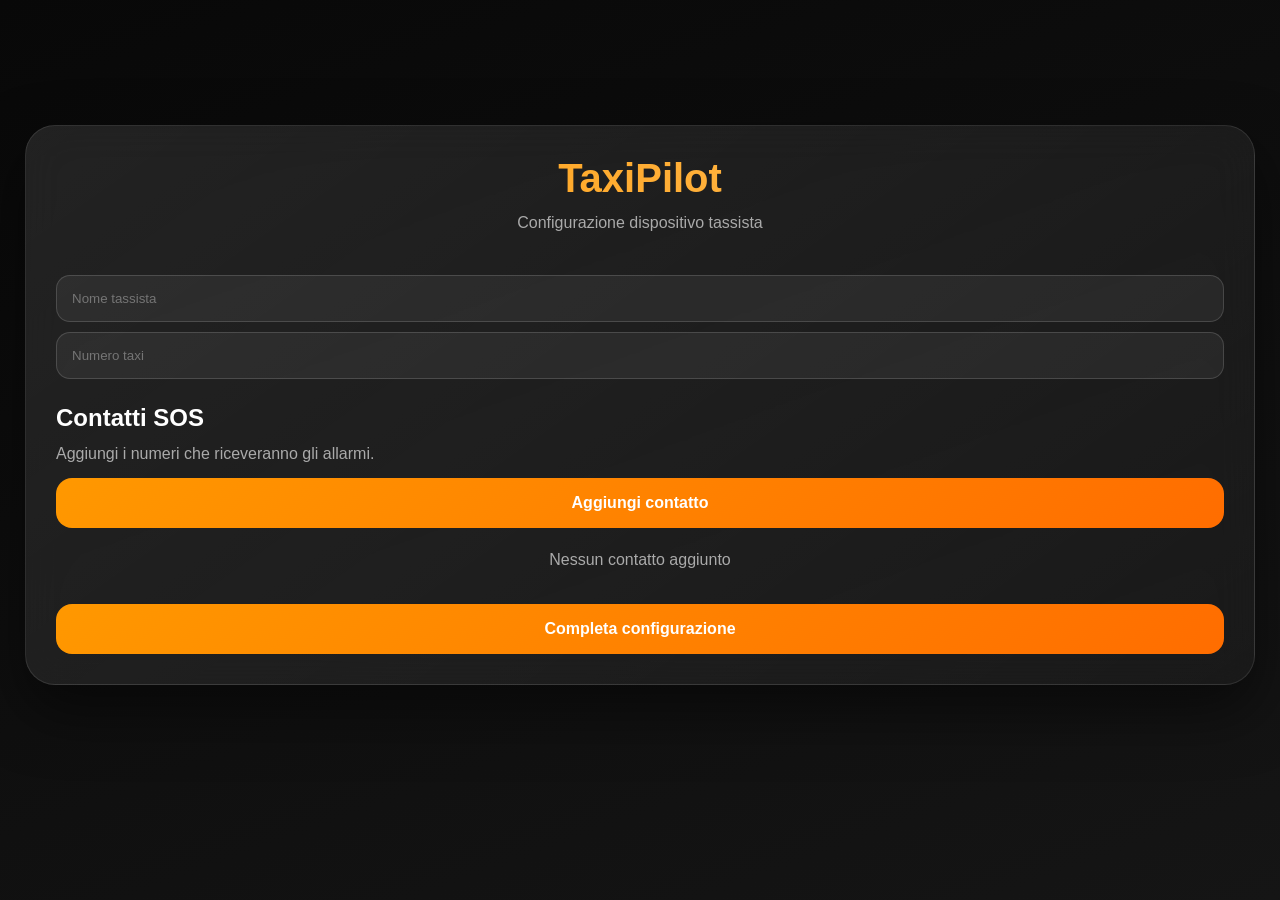
<file: turno.html>
<!DOCTYPE html>
<html lang="it">

<head>

<meta charset="UTF-8">

<meta name="viewport" content="width=device-width, initial-scale=1.0">

<title>Turno - TaxiPilot</title>

<link rel="stylesheet" href="style.css">

<link rel="manifest" href="manifest.json">

<meta name="theme-color" content="#e87517">
  
</head>


<body>



<header class="topbar">


<div>

<h1>
Turno
</h1>


<p>
Gestione servizio giornaliero
</p>


</div>


</header>







<main class="container">





<section class="dashboard-card">


<h2>
Avvia turno
</h2>



<input

id="kmInizio"

type="number"

placeholder="Chilometri iniziali"


>



<button

class="main-button"

onclick="iniziaTurno()"

>

Inizia turno

</button>



</section>








<section class="dashboard-card">


<h2>
Stato turno
</h2>



<div id="statoTurno">


<p class="empty">

Nessun turno attivo

</p>


</div>



<button

class="main-button"

onclick="terminaTurno()"

>

Termina turno

</button>



</section>







<section class="dashboard-card">


<h2>
Stato servizio
</h2>



<div class="status"

id="statoServizio">

Disponibile

</div>




<button

class="main-button"

onclick="cambiaStatoServizio()"

>

Cambia stato

</button>



</section>





</main>








<nav class="bottom-nav">


<a href="index.html">

Home

</a>



<a href="corse.html">

Corse

</a>



<a class="active" href="turno.html">

Turno

</a>



<a href="sos.html">

SOS

</a>



<a href="profilo.html">

Profilo

</a>


</nav>







<script src="script.js"></script>


</body>

</html>
</file>
<file: style.css>
/* ======================================================
   TaxiPilot
   Stile principale
   ====================================================== */



*{

box-sizing:border-box;

margin:0;

padding:0;

font-family:
"Inter",
"SF Pro Display",
Arial,
sans-serif;

}



body{


background:

linear-gradient(
160deg,
#080808,
#151515
);


color:white;

min-height:100vh;

padding-bottom:90px;


}






/* ===============================
   TOP BAR
   =============================== */


.topbar{


height:90px;

padding:20px;

display:flex;

justify-content:space-between;

align-items:center;


background:

rgba(20,20,20,0.85);


backdrop-filter:
blur(15px);


border-bottom:

1px solid rgba(255,255,255,0.08);


position:sticky;

top:0;

z-index:10;


}



.topbar h1{


font-size:28px;

font-weight:800;

letter-spacing:1px;


background:

linear-gradient(
90deg,
#ff8a00,
#ffc266
);


-webkit-background-clip:text;

color:transparent;


}



.topbar p{


margin-top:5px;

font-size:14px;

color:#bdbdbd;


}






/* ===============================
   STATO SERVIZIO
   =============================== */


.status{


padding:

10px 16px;


border-radius:30px;


background:

rgba(255,140,0,0.15);


border:

1px solid rgba(255,140,0,0.5);


color:#ff9800;


font-size:13px;


font-weight:600;


}







/* ===============================
   CONTAINER
   =============================== */


.container{


padding:20px;


display:flex;

flex-direction:column;

gap:18px;


}







/* ===============================
   CARD GENERALI
   =============================== */



.hero-card,
.dashboard-card,
.stat-card{


background:

linear-gradient(

145deg,

rgba(255,255,255,0.09),

rgba(255,255,255,0.03)

);



border:

1px solid rgba(255,255,255,0.08);


border-radius:24px;


padding:22px;


box-shadow:

0 20px 40px rgba(0,0,0,0.35);


backdrop-filter:

blur(15px);



}





.hero-card h2,
.dashboard-card h2{


font-size:18px;

margin-bottom:15px;


color:#f5f5f5;


}







/* ===============================
   PROSSIMA CORSA
   =============================== */


.trip-box{


display:flex;

align-items:center;

gap:20px;


}





.trip-time{


font-size:34px;

font-weight:800;


color:#ff9800;


}



.trip-info h3{


font-size:20px;

margin-bottom:8px;


}



.trip-info p{


color:#cfcfcf;

line-height:1.5;


}




.trip-info strong{


display:block;

margin-top:12px;

font-size:20px;

color:#ff9800;


}






/* ===============================
   STATISTICHE
   =============================== */


.stats-grid{


display:grid;

grid-template-columns:

1fr 1fr;


gap:15px;


}




.stat-card{


text-align:center;


}



.stat-card span{


display:block;

font-size:13px;

color:#aaa;

margin-bottom:10px;


}



.stat-card strong{


font-size:32px;

color:white;


}







/* ===============================
   BOTTONI
   =============================== */


.main-button{


width:100%;

padding:16px;


margin-top:12px;


border:none;


border-radius:16px;


background:

linear-gradient(

135deg,

#ff9800,

#ff6d00

);



color:white;


font-size:16px;


font-weight:700;


cursor:pointer;


transition:.2s;


}



.main-button:active{


transform:scale(.97);


}





.delete-btn{


background:#d62828;


color:white;


border:none;


padding:12px 16px;


border-radius:12px;


margin-top:10px;


}






/* ===============================
   CARD CORSE
   =============================== */



.trip-card{


background:

rgba(255,255,255,0.06);



border-radius:20px;


padding:18px;


margin-bottom:15px;



border:

1px solid rgba(255,255,255,0.08);


}



.trip-card h3{


margin-bottom:10px;


}





.trip-card p{


color:#ccc;

margin:6px 0;


}






/* ===============================
   NAVIGAZIONE INFERIORE
   =============================== */


.bottom-nav{


position:fixed;


bottom:0;

left:0;

right:0;


height:75px;



display:flex;


justify-content:space-around;


align-items:center;



background:

rgba(15,15,15,0.92);



backdrop-filter:

blur(20px);



border-top:

1px solid rgba(255,255,255,0.1);


z-index:20;


}



.bottom-nav a{


color:#888;


text-decoration:none;


font-size:13px;


font-weight:600;


}



.bottom-nav .active{


color:#ff9800;


}







/* ===============================
   FORM
   =============================== */


input,
select,
textarea{


width:100%;

min-width:0;


padding:15px;


margin-top:10px;


border-radius:14px;


border:

1px solid rgba(255,255,255,0.15);


background:

rgba(255,255,255,0.06);


color:white;


outline:none;


}



input:focus{


border-color:#ff9800;


}







/* ===============================
   EMPTY
   =============================== */


.empty{


color:#888;

text-align:center;

padding:20px;


}







/* ===============================
   RESPONSIVE
   =============================== */


@media(max-width:500px){



.topbar h1{

font-size:24px;

}



.trip-time{

font-size:28px;

}



}

.login-page{


display:flex;

justify-content:center;

align-items:center;

min-height:100vh;


}



.login-container{


width:100%;

padding:25px;


}



.login-card{


background:

linear-gradient(

145deg,

rgba(255,255,255,0.10),

rgba(255,255,255,0.03)

);



border-radius:30px;


padding:30px;


border:

1px solid rgba(255,255,255,0.1);


backdrop-filter:blur(20px);


box-shadow:

0 25px 60px rgba(0,0,0,0.5);


}



.login-card h1{


text-align:center;


font-size:40px;


margin-bottom:10px;


background:

linear-gradient(

90deg,

#ff9800,

#ffc266

);


-webkit-background-clip:text;


color:transparent;


}



.login-subtitle{


text-align:center;


color:#aaa;


margin-bottom:30px;


}



.login-card h2{


margin-top:25px;

margin-bottom:10px;


}



.login-card p{


color:#aaa;


line-height:1.5;


}

/* ===============================
   SPLASH SCREEN TAXIPILOT
================================ */

.splash-body{

margin:0;

height:100vh;

background:#000000;

display:flex;

align-items:center;

justify-content:center;

font-family:Arial, sans-serif;

color:white;

}



.splash-container{

text-align:center;

animation:fadeIn 1s ease;

}



.splash-logo{

width:140px;

height:140px;

object-fit:contain;

margin-bottom:25px;

animation:pulse 2s infinite;

}



.splash-container h1{

font-size:42px;

letter-spacing:2px;

margin:0;

color:#e87517;

}



.splash-container p{

color:#aaa;

font-size:15px;

margin-top:10px;

}



.loader{

width:45px;

height:45px;

border:4px solid #333;

border-top:4px solid #e87517;

border-radius:50%;

margin:35px auto 0;

animation:spin 1s linear infinite;

}




@keyframes spin{

from{

transform:rotate(0deg);

}

to{

transform:rotate(360deg);

}

}




@keyframes pulse{


0%{

transform:scale(1);

}


50%{

transform:scale(1.08);

}


100%{

transform:scale(1);

}


}




@keyframes fadeIn{


from{

opacity:0;

transform:translateY(20px);

}


to{

opacity:1;

transform:translateY(0);

}


}


.welcome-container{

min-height:100vh;

display:flex;

justify-content:center;

align-items:center;

padding:20px;

}



.welcome-card{

max-width:600px;

width:100%;

background:white;

padding:35px;

border-radius:25px;

text-align:center;

box-shadow:0 10px 30px rgba(0,0,0,0.12);

}



.welcome-logo{

width:130px;

margin-bottom:20px;

}



.welcome-card h1{

font-size:30px;

margin-bottom:10px;

}



.welcome-subtitle{

color:#666;

line-height:1.6;

}



.welcome-section{

margin-top:30px;

text-align:left;

}



.welcome-section h2{

margin-bottom:15px;

}



.welcome-section p{

line-height:1.6;

color:#555;

}



.feature-box{

background:#f7f7f7;

padding:18px;

border-radius:15px;

margin-top:15px;

}



.feature-box h3{

margin-bottom:8px;

}



.welcome-footer{

margin:30px 0;

color:#777;

font-size:14px;

}

.welcome-card h1,
.welcome-card h2,
.feature-box h3 {

    color: #000;

}

.feature-box h3 {

    color: #e87517;

}

body.dark-mode{

background:#121212;

color:white;

}



body.dark-mode .dashboard-card,
body.dark-mode .trip-card,
body.dark-mode .feature-box{

background:#1e1e1e;

color:white;

}



body.dark-mode h1,
body.dark-mode h2,
body.dark-mode h3{

color:white;

}



body.dark-mode p{

color:#ddd;

}



body.dark-mode input,
body.dark-mode select{

background:#222;

color:white;

border-color:#444;

}

body.light-mode{

background:#ffffff;

color:#111111;

}



body.light-mode .dashboard-card,
body.light-mode .trip-card,
body.light-mode .feature-box{

background:#ffffff;

color:#111111;

border:1px solid #e87517;

}



body.light-mode h1,
body.light-mode h2,
body.light-mode h3{

color:#e87517;

}



body.light-mode p{

color:#222222;

}



body.light-mode input,
body.light-mode select{

background:#ffffff;

color:#111111;

border:1px solid #e87517;

}

body.light-mode{

background:#ffffff;

color:#111111;

}


body.light-mode .dashboard-card,
body.light-mode .trip-card,
body.light-mode .feature-box{

background:#ffffff;

color:#111111;

}


body.light-mode h1,
body.light-mode h2,
body.light-mode h3{

color:#e87517;

}


body.light-mode p{

color:#222222;

}


body.light-mode input,
body.light-mode select{

background:#ffffff;

color:#111111;

}

/* ===============================
   BARRE MODALITA CHIARA
================================ */


body.light-mode .topbar{

background:#ffffff;

border-bottom:1px solid #e87517;

}



body.light-mode .topbar h1{

background:none;

-webkit-background-clip:initial;

color:#111111;

}



body.light-mode .topbar p{

color:#555555;

}




body.light-mode .bottom-nav{

background:#ffffff;

border-top:1px solid #e87517;

}



body.light-mode .bottom-nav a{

color:#111111;

}



body.light-mode .bottom-nav .active{

color:#e87517;

}

input[type="date"],
input[type="time"] {

    width:100%;
    max-width:100%;
    height:52px;
    display:block;
    padding:15px;
    font-size:16px;
    border-radius:14px;
    appearance:none;
    -webkit-appearance:none;

}

label {

    display:block;
    margin-top:15px;
    margin-bottom:6px;
    font-size:14px;
    font-weight:600;
    color:#e87517;

}

/* ===============================
   SWITCH GIORNI CORSE
================================ */

.switch-corse{

display:flex;

gap:10px;

margin-top:15px;

margin-bottom:20px;

}



.switch-corse button{

flex:1;

height:50px;

margin-top:0;

padding:0;

border-radius:16px;

font-size:15px;

font-weight:700;

}


.switch-corse button:first-child{

background:linear-gradient(
135deg,
#ff9800,
#ff6d00
);

color:white;

}

/* SWITCH FILTRO CORSE */

.switch-corse{

display:flex;

gap:10px;

margin-top:15px;

margin-bottom:20px;

}


.switch-corse .main-button{

width:auto;

flex:1;

margin-top:0;

padding:14px 8px;

font-size:14px;

}
.btn-cliente {
    background: #2563eb;
    color: white;
    width: 100%;
    padding: 14px;
    margin-top: 10px;
    font-size: 16px;
    border-radius: 10px;
}


.btn-arrivo {

    background: #22c55e;

    color: white;

    width: 100%;

    padding: 14px;

    margin-top: 10px;

    font-size: 16px;

    border-radius: 10px;

}

.action-buttons {
    display: flex;
    gap: 10px;
}

.action-buttons button {
    flex: 1;
}

.next-actions {

    width: 33%;

    display: flex;

    flex-direction: column;

    justify-content: center;

    align-items: stretch;

    gap: 10px;

    padding-left: 10px;

}



.next-actions button {

    width: 100%;

}


.next-actions button {

    padding: 8px;

    font-size: 12px;

}


.trip-box {

    display: flex;

    align-items: center;

}


.trip-info {

    flex: 1;

}

.small-call,
.small-whatsapp {

    border: none;

    border-radius: 14px;

    height: 45px;

    padding: 0 14px;

    font-size: 14px;

    font-weight: 700;

    color: white;

    cursor: pointer;

    width: 100%;

    display: flex;

    align-items: center;

    justify-content: center;

}



.small-call {

    background: #e87517;

}



.small-whatsapp {

    background: #25D366;

}



.small-call:hover,
.small-whatsapp:hover {

    opacity: 0.85;

}

.feature-box h3,
.feature-box p {

    color: #000;

}

.feature-box,
.feature-box h3,
.feature-box p,
.feature-box li {

    color: #000 !important;

}

.suggestion-box{

background:#080808;
color:white;
border-radius:15px;
padding:18px;
margin-top:15px;
text-align:center;
font-size:15px;
border:1px solid #e87517;

}


.suggestion-box strong{

font-size:22px;
color:#e87517;

}


.suggestion-box b{

color:white;

}

.indirizzo-assistente{
    color:#e87517;
    font-weight:600;
}

.avviso-operativo{
    color: red;
    font-weight: 700;
}

/* ==============================
   CONFERMA VOCALE OVERLAY
============================== */

.voce-overlay {

    position: fixed !important;

    top: 0 !important;
    left: 0 !important;

    width: 100vw !important;
    height: 100vh !important;

    display: none;

    justify-content: center !important;
    align-items: center !important;

    background: rgba(0,0,0,0.45);

    z-index: 999999 !important;

}


.voce-popup {

    background: white;

    color: #111;

    width: 90%;

    max-width: 420px;

    padding: 25px;

    border-radius: 20px;

    box-shadow: 0 15px 40px rgba(0,0,0,0.3);

    text-align: left;

}


.voce-popup h2 {

    color: #111;

    margin-bottom: 20px;

}


#datiVoce {

    color: #111;

    font-size: 16px;

    line-height: 1.8;

    margin-bottom: 25px;

}


.voce-buttons {

    display: flex;

    flex-direction: column;

    gap: 12px;

}


.modifica-btn {

    background: #e87517;

    color: white;

    border: none;

    border-radius: 10px;

    padding: 14px;

    font-size: 16px;

    font-weight: 600;

}

.titolo-corsa{

display:flex;
justify-content:space-between;
align-items:center;

}


.whatsapp-button{

background:#25D366;

color:white;

border:none;

padding:12px 18px;

border-radius:10px;

font-size:14px;

cursor:pointer;

}


.whatsapp-button:hover{

background:#1ebe5d;

}

.corsa-card{
position:relative;
}


.corsa-id{

position:absolute;

top:15px;

right:15px;

font-size:13px;

font-weight:bold;

color:#e87517;

background:#fff3e8;

padding:5px 10px;

border-radius:10px;

}

.trip-card{
    position:relative;
}


.id-corsa{
    position:absolute;
    top:10px;
    right:15px;
    font-weight:bold;
}

/* ======================================================
   TAXIPILOT - PAGINA BENVENUTO / APP READY
   Override finale
====================================================== */


.welcome-container{

    min-height:100vh;

    display:flex;

    justify-content:center;

    align-items:center;

    padding:25px;

    background:
    linear-gradient(
    160deg,
    #080808,
    #151515
    );

}



.welcome-card{

    width:100%;

    max-width:650px;

    padding:35px;

    border-radius:30px;

    text-align:center;

    background:

    linear-gradient(
    145deg,
    rgba(255,255,255,0.10),
    rgba(255,255,255,0.03)
    );

    border:

    1px solid rgba(255,255,255,0.12);

    box-shadow:

    0 25px 60px rgba(0,0,0,0.55);

    backdrop-filter:blur(20px);

}



.welcome-logo{

    width:140px;

    margin-bottom:25px;

}



.welcome-card h1{

    font-size:38px;

    font-weight:900;

    letter-spacing:1px;

    margin-bottom:10px;

    background:

    linear-gradient(
    90deg,
    #ff9800,
    #ffc266
    );

    -webkit-background-clip:text;

    color:transparent;

}



.welcome-subtitle{

    color:#cfcfcf;

    font-size:16px;

    line-height:1.7;

}



.welcome-section{

    margin-top:35px;

    text-align:left;

}



.welcome-section h2{

    color:#ff9800;

    font-size:21px;

    margin-bottom:18px;

}



.feature-box{

    background:

    rgba(255,255,255,0.06);

    border:

    1px solid rgba(232,117,23,0.35);

    border-radius:20px;

    padding:20px;

    margin-top:15px;

}



.feature-box h3{

    color:#ff9800;

    font-size:17px;

    margin-bottom:8px;

}



.feature-box p{

    color:#ddd;

    line-height:1.6;

}



.welcome-footer{

    margin-top:35px;

    color:#888;

    font-size:14px;

}



.welcome-button{

    width:100%;

    margin-top:25px;

    padding:16px;

    border:none;

    border-radius:18px;

    background:

    linear-gradient(
    135deg,
    #ff9800,
    #ff6d00
    );

    color:white;

    font-size:17px;

    font-weight:800;

    cursor:pointer;

}



.welcome-button:active{

    transform:scale(0.97);

}

/* ======================================================
   TAXIPILOT PRESENTAZIONE APP
====================================================== */


.welcome-container{

    min-height:100vh;

    padding:40px 20px;

    display:flex;

    justify-content:center;

    background:
    linear-gradient(
    160deg,
    #080808,
    #171717
    );

    color:white;

}



.welcome-container > h1{

    position:absolute;

    top:40px;

    font-size:42px;

    font-weight:900;

    letter-spacing:2px;

    background:
    linear-gradient(
    90deg,
    #ff9800,
    #ffc266
    );

    -webkit-background-clip:text;

    color:transparent;

}



.welcome-container > h2{

    position:absolute;

    top:105px;

    text-align:center;

    color:#aaa;

    font-size:17px;

    font-weight:400;

}



.welcome-box{

    margin-top:160px;

    width:100%;

    max-width:700px;

    padding:35px;

    border-radius:30px;


    background:

    linear-gradient(
    145deg,
    rgba(255,255,255,0.12),
    rgba(255,255,255,0.04)
    );


    border:

    1px solid rgba(255,255,255,0.12);


    box-shadow:

    0 25px 60px rgba(0,0,0,0.6);


    backdrop-filter:blur(20px);

}



.welcome-box h3{

    color:#ff9800;

    font-size:22px;

    margin-top:30px;

    margin-bottom:12px;

}



.welcome-box p{

    color:#ddd;

    line-height:1.7;

    font-size:15px;

}



.welcome-box ul{

    margin-top:15px;

    padding-left:20px;

}



.welcome-box li{

    color:#ddd;

    margin-bottom:10px;

    line-height:1.5;

}



.welcome-box li::marker{

    color:#ff9800;

}



.welcome-box .main-button{

    margin-top:35px;

    height:55px;

    font-size:17px;

    border-radius:18px;

}

/* ======================================================
   TAXIPILOT PRESENTAZIONE PREMIUM
====================================================== */


.presentation-page{

    min-height:100vh;

    padding:40px 20px 80px;

    background:

    radial-gradient(
    circle at top,
    rgba(232,117,23,0.18),
    transparent 35%
    ),

    linear-gradient(
    160deg,
    #050505,
    #151515
    );


    color:white;

}




/* HERO */

.hero-presentation{

    max-width:800px;

    margin:auto;

    text-align:center;

    padding:40px 20px 30px;

    animation:
    presentationFade 1s ease;

}



.presentation-logo{

    width:150px;

    height:150px;

    object-fit:contain;

    margin-bottom:25px;


    filter:

    drop-shadow(
    0 0 25px
    rgba(232,117,23,0.6)
    );


    animation:

    logoPulse 3s infinite;

}



.hero-presentation h1{


    font-size:55px;

    font-weight:900;

    letter-spacing:3px;


    background:

    linear-gradient(
    90deg,
    #ff9800,
    #ffc266
    );


    -webkit-background-clip:text;

    color:transparent;


}



.hero-presentation h2{


    margin-top:15px;

    color:#ddd;

    font-size:21px;

    font-weight:500;


}



.status-ready{


    display:inline-block;

    margin:30px auto;

    padding:12px 25px;

    border-radius:30px;


    background:

    rgba(232,117,23,0.15);


    border:

    1px solid
    rgba(232,117,23,0.6);


    color:#ff9800;


    font-weight:700;


}



.hero-presentation p{


    color:#bbb;

    line-height:1.8;

    font-size:16px;

    max-width:700px;

    margin:15px auto;


}






/* CARD PRINCIPALI */


.info-card{


    max-width:850px;

    margin:25px auto;


    padding:30px;


    border-radius:28px;


    background:


    linear-gradient(

    145deg,

    rgba(255,255,255,0.12),

    rgba(255,255,255,0.04)

    );


    border:

    1px solid

    rgba(255,255,255,0.1);



    backdrop-filter:

    blur(20px);



    box-shadow:

    0 20px 50px

    rgba(0,0,0,0.45);



    animation:

    cardAppear .7s ease;


}



.info-card:hover{


    transform:translateY(-3px);


    border-color:

    rgba(232,117,23,0.5);


    transition:.3s;


}





.info-card h3{


    color:#ff9800;


    font-size:24px;


    margin-bottom:20px;


}



.info-card p{


    color:#ddd;


    line-height:1.7;


}



.info-card ul{


    margin-top:15px;

    padding-left:25px;


}



.info-card li{


    margin-bottom:12px;


    color:#ddd;


}



.info-card li::marker{


    color:#ff9800;


}





/* VERSIONE FINALE */


.version-card{


    max-width:850px;


    margin:40px auto;


    padding:40px;


    text-align:center;


    border-radius:30px;



    background:


    linear-gradient(

    135deg,

    #ff9800,

    #e87517

    );



    color:white;



    box-shadow:

    0 20px 50px

    rgba(232,117,23,0.35);


}



.version-card h3{


    font-size:32px;


    margin-bottom:10px;


}



.version-card p{


    font-size:17px;

    margin-bottom:25px;


}



.version-card .main-button{


    background:white;


    color:#e87517;


    width:80%;


    max-width:350px;


}



.version-card .main-button:hover{


    transform:scale(1.03);


}







/* ANIMAZIONI */


@keyframes presentationFade{


from{

opacity:0;

transform:translateY(30px);

}


to{

opacity:1;

transform:translateY(0);

}


}




@keyframes cardAppear{


from{

opacity:0;

transform:translateY(20px);

}


to{

opacity:1;

transform:translateY(0);

}


}




@keyframes logoPulse{


0%{

transform:scale(1);

}


50%{

transform:scale(1.05);

}


100%{

transform:scale(1);


}

}






/* MOBILE */


@media(max-width:600px){


.hero-presentation h1{

font-size:42px;

}


.hero-presentation h2{

font-size:17px;

}


.info-card{


padding:22px;


}



.info-card h3{

font-size:21px;

}



.version-card{


padding:30px 20px;


}


}
</file>
